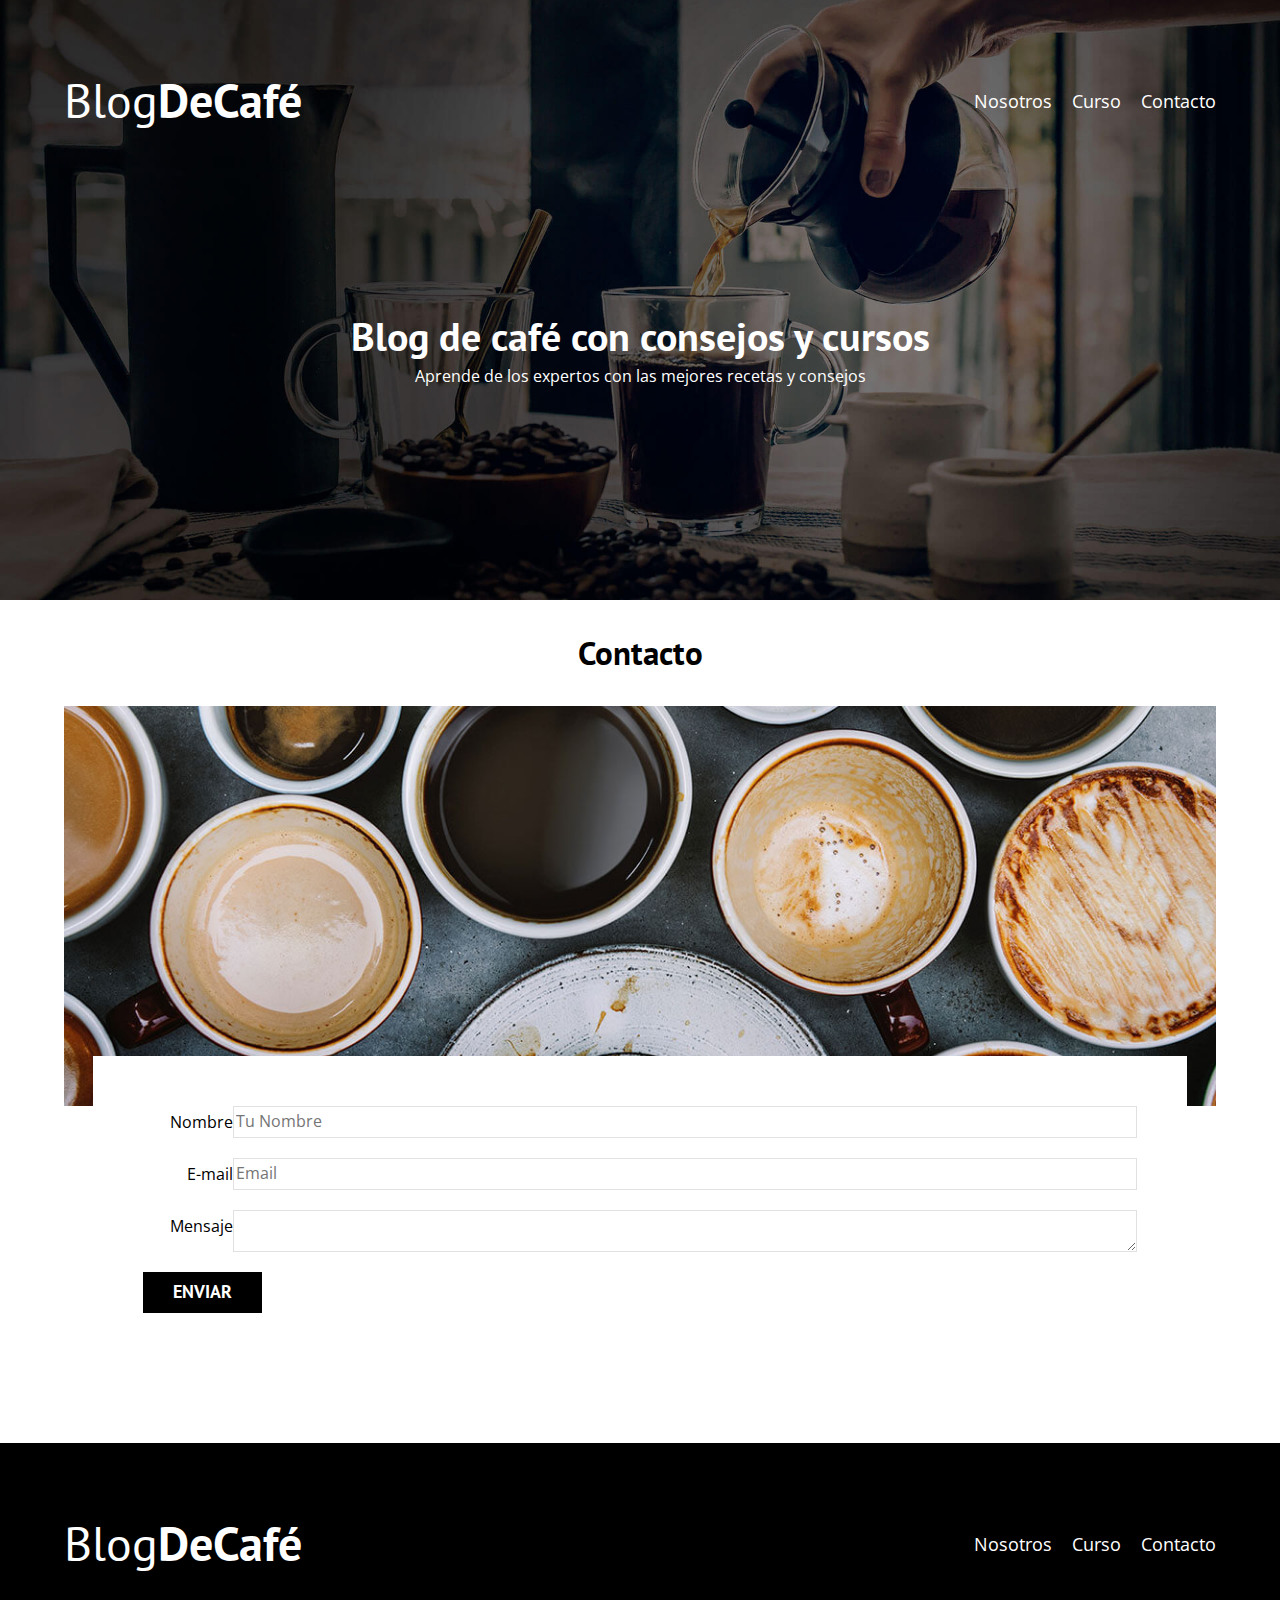
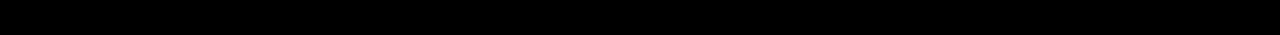
<file: contacto.html>
<!DOCTYPE html>
<html lang="en">
<head>
    <meta charset="UTF-8">
    <meta name="viewport" content="width=device-width, initial-scale=1.0">
    <title>café</title>
    <link rel="stylesheet" href="css/normalize.css">
    <link rel="preconnect" href="https://fonts.googleapis.com">
<link rel="preconnect" href="https://fonts.gstatic.com" crossorigin>
<link href="https://fonts.googleapis.com/css2?family=Krub:wght@400;700&family=Montserrat:ital@1&family=Open+Sans&family=PT+Sans:wght@400;700&family=Poppins:wght@100;200&family=Roboto+Flex:opsz,wght@8..144,100&family=Staatliches&display=swap" rel="stylesheet">
    <link rel="stylesheet" href="css/style.css">
</head>
<body>
    <header class="header">
        <div class="contenedor">
            <div class="barra">
                <a href="" class="logo" href="index.html"> 
                    <h1 class="logo__nombre">
                        Blog<span class="logo__bold">DeCafé</span>
                    </h1>
                </a>
                <nav class="navegacion">
                    <a href="nosotros.html" class="navegacion__enlace">Nosotros </a>
                    <a href="cursos.html" class="navegacion__enlace">Curso</a>
                    <a href="contacto.html" class="navegacion__enlace">Contacto</a>

                </nav>
            </div>
        </div>
        <div class="header__texto">
            <h2 class="no-margin">Blog de café con consejos y cursos</h2>
            <p class="no-margin">
                Aprende de los expertos con las mejores recetas y consejos
            </p>

        </div>
    </header>

    <!-- Inicio de la clase contenedor que tendrá todo  el contenido principal de nuestro blog -->
    <main class="contenedor">
        <h3 class="centrar-texto">Contacto</h3>
        
        <div class="contacto-bg"></div>
        <form  class="formulario">
            <div class="campo">
                <label class="campo__label" for="nombre">Nombre</label>
                <input class="campo__field" type="text" placeholder="Tu Nombre" id="nombre">
            </div>

            <div class="campo">
                <label class="campo__label" for="email">E-mail</label>
                <input class="campo__field" type="email" placeholder="Email" id="email">
            </div>

            <div class="campo">
                <label class="campo__label" for="Mensaje">Mensaje</label>
                <textarea class="campo__field campo__field--textarea id="Mensaje" ></textarea>
            </div>

            <div class="campo">
                <input type="submit" value="Enviar" class="boton boton--primario">
            </div>
        </form>
    </main>

    <!-- Fin del la clase del contenedor -->

    <footer class="footer">
        <div class="contenedor">
            <div class="barra">
                <a href="" class="logo" href="index.html"> 
                    <h1 class="logo__nombre">
                        Blog<span class="logo__bold">DeCafé</span>
                    </h1>
                </a>
                <nav class="navegacion">
                    <a href="nosotros.html" class="navegacion__enlace">Nosotros </a>
                    <a href="cursos.html" class="navegacion__enlace">Curso</a>
                    <a href="contacto.html" class="navegacion__enlace">Contacto</a>

                </nav>
            </div>
        </div>
            
    </footer>


    
</body>
</html>
</file>
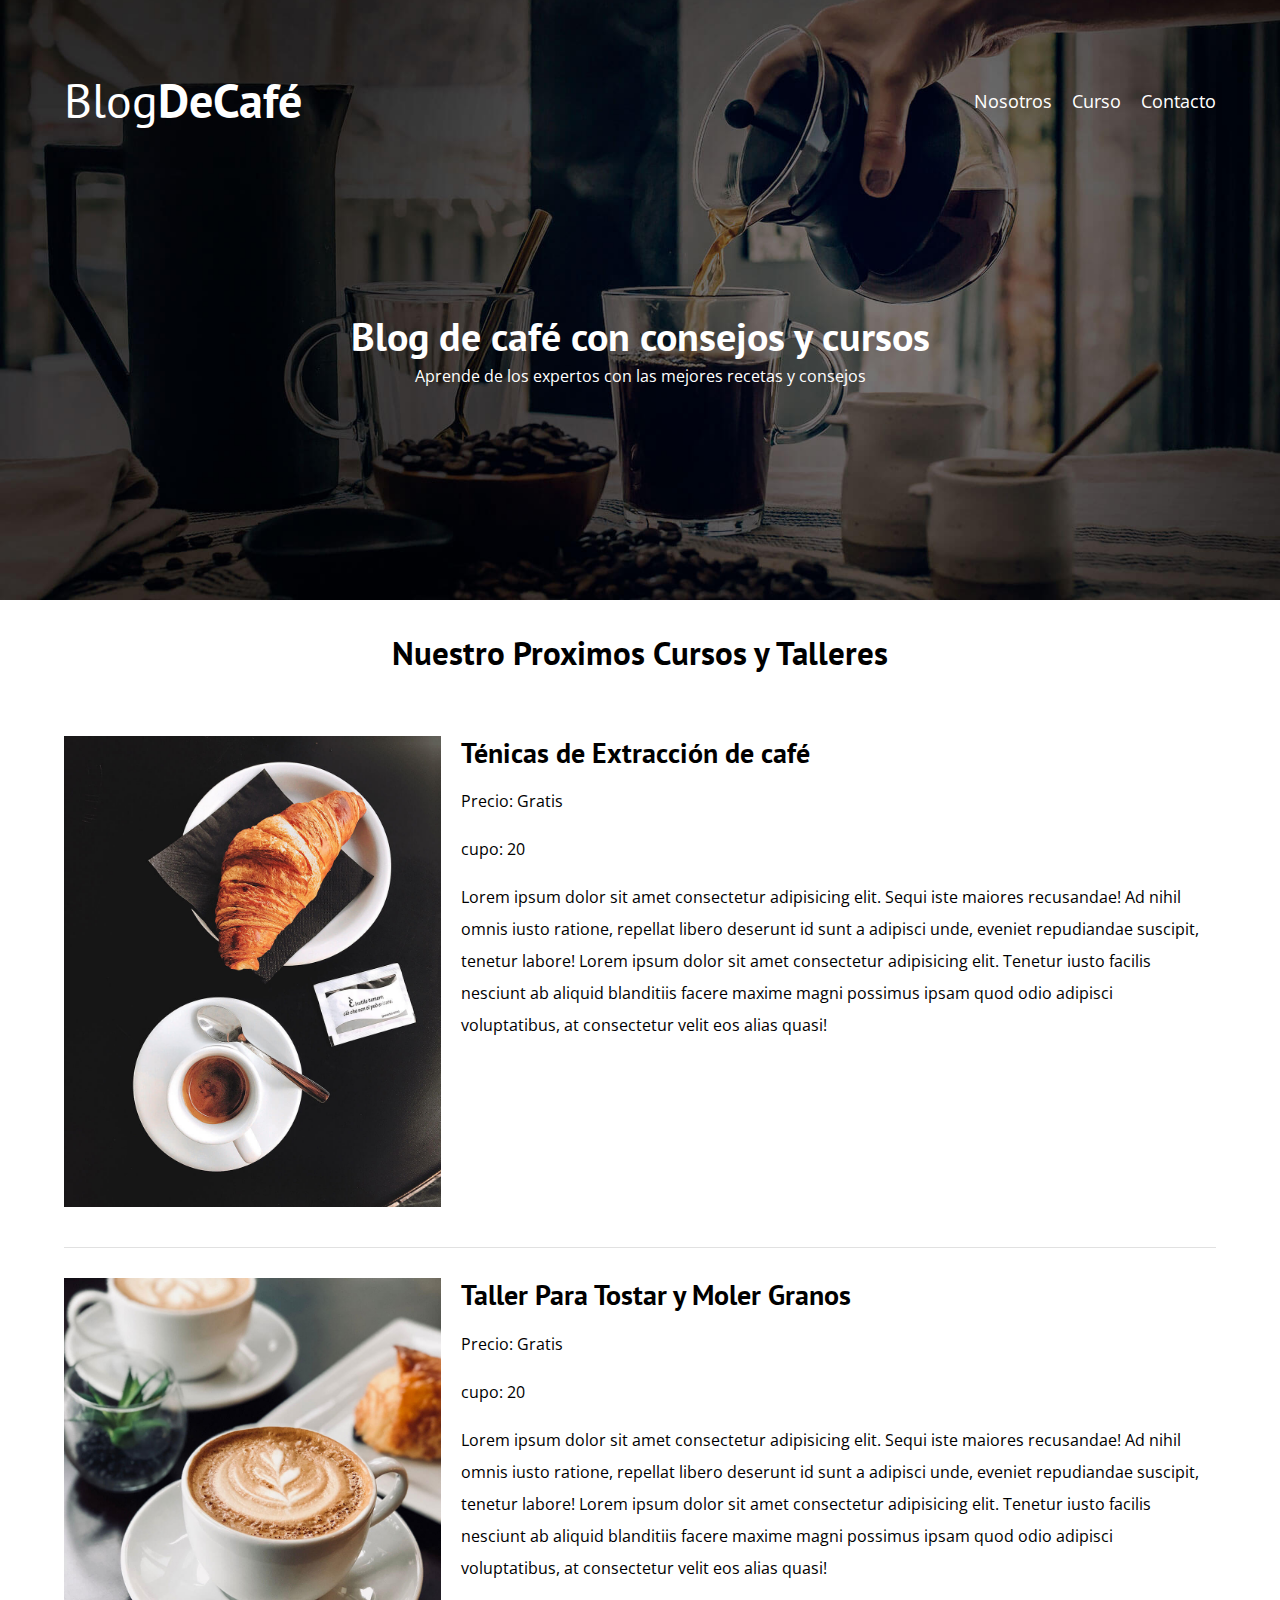
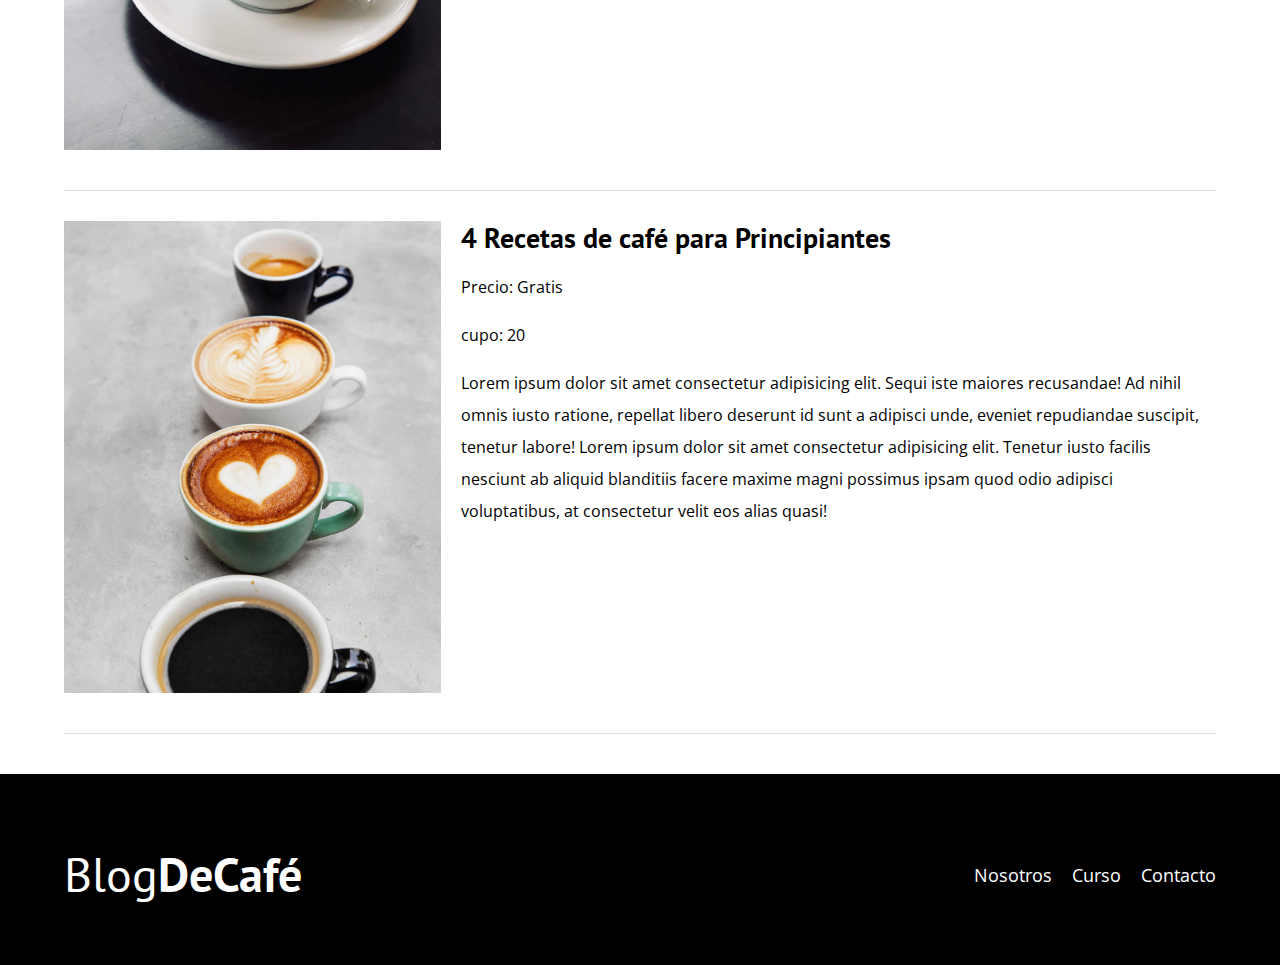
<file: cursos.html>
<!DOCTYPE html>
<html lang="en">
<head>
    <meta charset="UTF-8">
    <meta name="viewport" content="width=device-width, initial-scale=1.0">
    <title>café</title>
    <link rel="stylesheet" href="css/normalize.css">
    <link rel="preconnect" href="https://fonts.googleapis.com">
<link rel="preconnect" href="https://fonts.gstatic.com" crossorigin>
<link href="https://fonts.googleapis.com/css2?family=Krub:wght@400;700&family=Montserrat:ital@1&family=Open+Sans&family=PT+Sans:wght@400;700&family=Poppins:wght@100;200&family=Roboto+Flex:opsz,wght@8..144,100&family=Staatliches&display=swap" rel="stylesheet">
    <link rel="stylesheet" href="css/style.css">
</head>
<body>
    <header class="header">
        <div class="contenedor">
            <div class="barra">
                <a href="" class="logo" href="index.html"> 
                    <h1 class="logo__nombre">
                        Blog<span class="logo__bold">DeCafé</span>
                    </h1>
                </a>
                <nav class="navegacion">
                    <a href="nosotros.html" class="navegacion__enlace">Nosotros </a>
                    <a href="cursos.html" class="navegacion__enlace">Curso</a>
                    <a href="contacto.html" class="navegacion__enlace">Contacto</a>

                </nav>
            </div>
        </div>
        <div class="header__texto">
            <h2 class="no-margin">Blog de café con consejos y cursos</h2>
            <p class="no-margin">
                Aprende de los expertos con las mejores recetas y consejos
            </p>

        </div>
    </header>

    <!-- Inicio de la clase contenedor que tendrá todo  el contenido principal de nuestro blog -->
    <main class="contenedor">
        <h3 class="centrar-texto">Nuestro Proximos Cursos y Talleres </h3>
        <div class="curso">
            <div class="curso__imagen">
                <img src="img/curso1.jpg" alt="Imagen del curso">
            </div>
        
       
            <div class="curso__informacion">
                <h4 class="no-margin">Ténicas de Extracción de café</h4>
                 <p class="curso__label">Precio:
                    <span class="curso__info">Gratis</span>
                 </p>
                 <p class="curso__label">cupo:
                     <span class="curso__info">20</span>
                </p>
                 <p class="curso__descripcion">
                Lorem ipsum dolor sit amet consectetur adipisicing elit. Sequi iste maiores recusandae! Ad nihil omnis iusto ratione, repellat libero deserunt id sunt a adipisci unde, eveniet repudiandae suscipit, tenetur labore! Lorem ipsum dolor sit amet consectetur adipisicing elit. Tenetur iusto facilis nesciunt ab aliquid blanditiis facere maxime magni possimus ipsam quod odio adipisci voluptatibus, at consectetur velit eos alias quasi!
                </p>
            </div>    <!-- Cierre de la etiqueta Información -->
        </div> <!-- Cierre de la etiqueta curso -->

        
        <div class="curso">
            <div class="curso__imagen">
                <img src="img/curso2.jpg" alt="Imagen del curso">
            </div>
        
       
            <div class="curso__informacion">
                <h4 class="no-margin">Taller Para Tostar y Moler Granos</h4>
                 <p class="curso__label">Precio:
                    <span class="curso__info">Gratis</span>
                 </p>
                 <p class="curso__label">cupo:
                     <span class="curso__info">20</span>
                </p>
                 <p class="curso__descripcion">
                Lorem ipsum dolor sit amet consectetur adipisicing elit. Sequi iste maiores recusandae! Ad nihil omnis iusto ratione, repellat libero deserunt id sunt a adipisci unde, eveniet repudiandae suscipit, tenetur labore! Lorem ipsum dolor sit amet consectetur adipisicing elit. Tenetur iusto facilis nesciunt ab aliquid blanditiis facere maxime magni possimus ipsam quod odio adipisci voluptatibus, at consectetur velit eos alias quasi!
                </p>
            </div>    <!-- Cierre de la etiqueta Información -->
        </div> <!-- Cierre de la etiqueta curso -->


        <div class="curso">
            <div class="curso__imagen">
                <img src="img/curso3.jpg" alt="Imagen del curso">
            </div>
        
       
            <div class="curso__informacion">
                <h4 class="no-margin">4 Recetas de café para Principiantes</h4>
                 <p class="curso__label">Precio:
                    <span class="curso__info">Gratis</span>
                 </p>
                 <p class="curso__label">cupo:
                     <span class="curso__info">20</span>
                </p>
                 <p class="curso__descripcion">
                Lorem ipsum dolor sit amet consectetur adipisicing elit. Sequi iste maiores recusandae! Ad nihil omnis iusto ratione, repellat libero deserunt id sunt a adipisci unde, eveniet repudiandae suscipit, tenetur labore! Lorem ipsum dolor sit amet consectetur adipisicing elit. Tenetur iusto facilis nesciunt ab aliquid blanditiis facere maxime magni possimus ipsam quod odio adipisci voluptatibus, at consectetur velit eos alias quasi!
                </p>
            </div>    <!-- Cierre de la etiqueta Información -->
        </div> <!-- Cierre de la etiqueta curso -->


    </main>

    <!-- Fin del la clase del contenedor -->

    <footer class="footer">
        <div class="contenedor">
            <div class="barra">
                <a href="" class="logo" href="index.html"> 
                    <h1 class="logo__nombre">
                        Blog<span class="logo__bold">DeCafé</span>
                    </h1>
                </a>
                <nav class="navegacion">
                    <a href="nosotros.html" class="navegacion__enlace">Nosotros </a>
                    <a href="cursos.html" class="navegacion__enlace">Curso</a>
                    <a href="contacto.html" class="navegacion__enlace">Contacto</a>

                </nav>
            </div>
        </div>
            
    </footer>


    
</body>
</html>
</file>
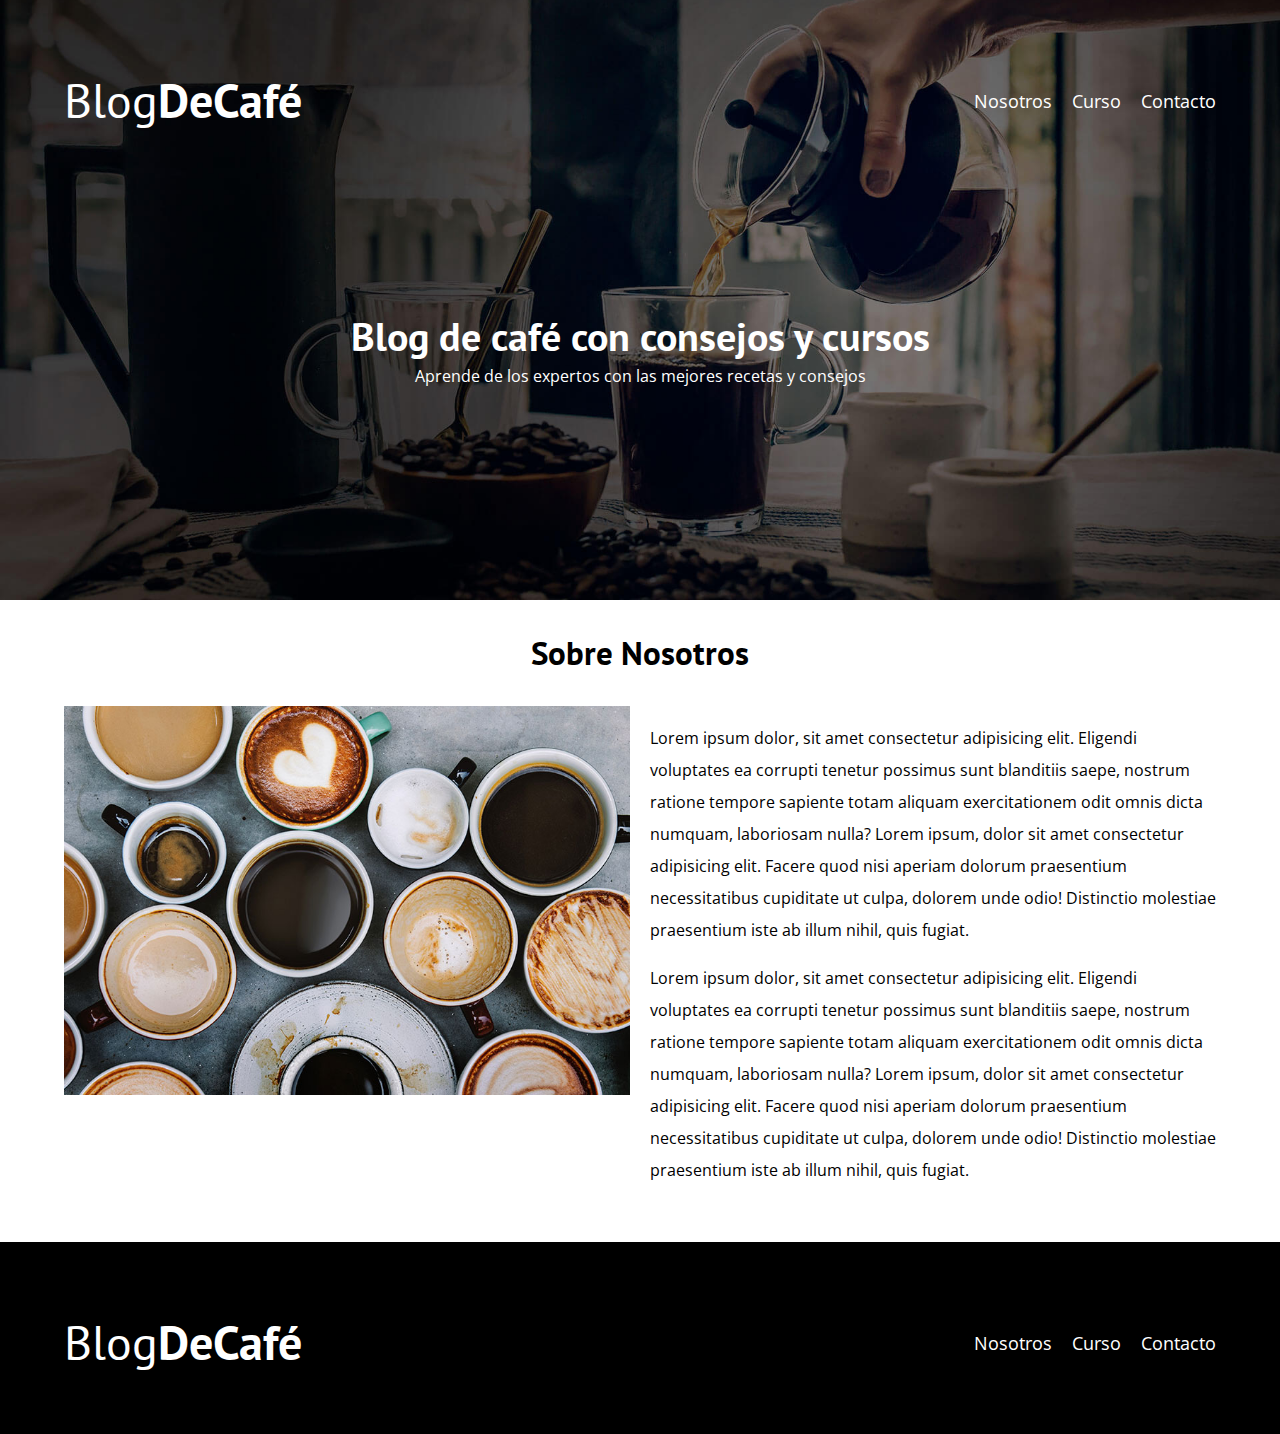
<file: entrada.html>
<!DOCTYPE html>
<html lang="en">
<head>
    <meta charset="UTF-8">
    <meta name="viewport" content="width=device-width, initial-scale=1.0">
    <title>café</title>
    <link rel="stylesheet" href="css/normalize.css">
    <link rel="preconnect" href="https://fonts.googleapis.com">
<link rel="preconnect" href="https://fonts.gstatic.com" crossorigin>
<link href="https://fonts.googleapis.com/css2?family=Krub:wght@400;700&family=Montserrat:ital@1&family=Open+Sans&family=PT+Sans:wght@400;700&family=Poppins:wght@100;200&family=Roboto+Flex:opsz,wght@8..144,100&family=Staatliches&display=swap" rel="stylesheet">
    <link rel="stylesheet" href="css/style.css">
</head>
<body>
    <header class="header">
        <div class="contenedor">
            <div class="barra">
                <a href="" class="logo" href="index.html"> 
                    <h1 class="logo__nombre">
                        Blog<span class="logo__bold">DeCafé</span>
                    </h1>
                </a>
                <nav class="navegacion">
                    <a href="nosotros.html" class="navegacion__enlace">Nosotros </a>
                    <a href="cursos.html" class="navegacion__enlace">Curso</a>
                    <a href="contactos.html" class="navegacion__enlace">Contacto</a>

                </nav>
            </div>
        </div>
        <div class="header__texto">
            <h2 class="no-margin">Blog de café con consejos y cursos</h2>
            <p class="no-margin">
                Aprende de los expertos con las mejores recetas y consejos
            </p>

        </div>
    </header>

    <!-- Inicio de la clase contenedor que tendrá todo  el contenido principal de nuestro blog -->
    <main class="contenedor">
        <h3 class="centrar-texto"> Sobre Nosotros</h3>
        <div class="sobre-nosotros">
            <div class="sobre-nosotros__imagen">
                <img src="img/nosotros.jpg" alt="Imagen nosotros">
            </div>
            <div class="sobre-nosotros__texto">
                <p>
                    Lorem ipsum dolor, sit amet consectetur adipisicing elit. Eligendi voluptates ea corrupti tenetur possimus sunt blanditiis saepe, nostrum ratione tempore sapiente totam aliquam exercitationem odit omnis dicta numquam, laboriosam nulla?
                    Lorem ipsum, dolor sit amet consectetur adipisicing elit. Facere quod nisi aperiam dolorum praesentium necessitatibus cupiditate ut culpa, dolorem unde odio! Distinctio molestiae praesentium iste ab illum nihil, quis fugiat.
                </p>

                <p>
                    Lorem ipsum dolor, sit amet consectetur adipisicing elit. Eligendi voluptates ea corrupti tenetur possimus sunt blanditiis saepe, nostrum ratione tempore sapiente totam aliquam exercitationem odit omnis dicta numquam, laboriosam nulla?
                    Lorem ipsum, dolor sit amet consectetur adipisicing elit. Facere quod nisi aperiam dolorum praesentium necessitatibus cupiditate ut culpa, dolorem unde odio! Distinctio molestiae praesentium iste ab illum nihil, quis fugiat.
                </p>
            </div>
        </div>
        
    </main>

    <!-- Fin del la clase del contenedor -->

    <footer class="footer">
        <div class="contenedor">
            <div class="barra">
                <a href="" class="logo" href="index.html"> 
                    <h1 class="logo__nombre">
                        Blog<span class="logo__bold">DeCafé</span>
                    </h1>
                </a>
                <nav class="navegacion">
                    <a href="nosotros.html" class="navegacion__enlace">Nosotros </a>
                    <a href="cursos.html" class="navegacion__enlace">Curso</a>
                    <a href="contactos.html" class="navegacion__enlace">Contacto</a>

                </nav>
            </div>
        </div>
            
    </footer>


    
</body>
</html>
</file>
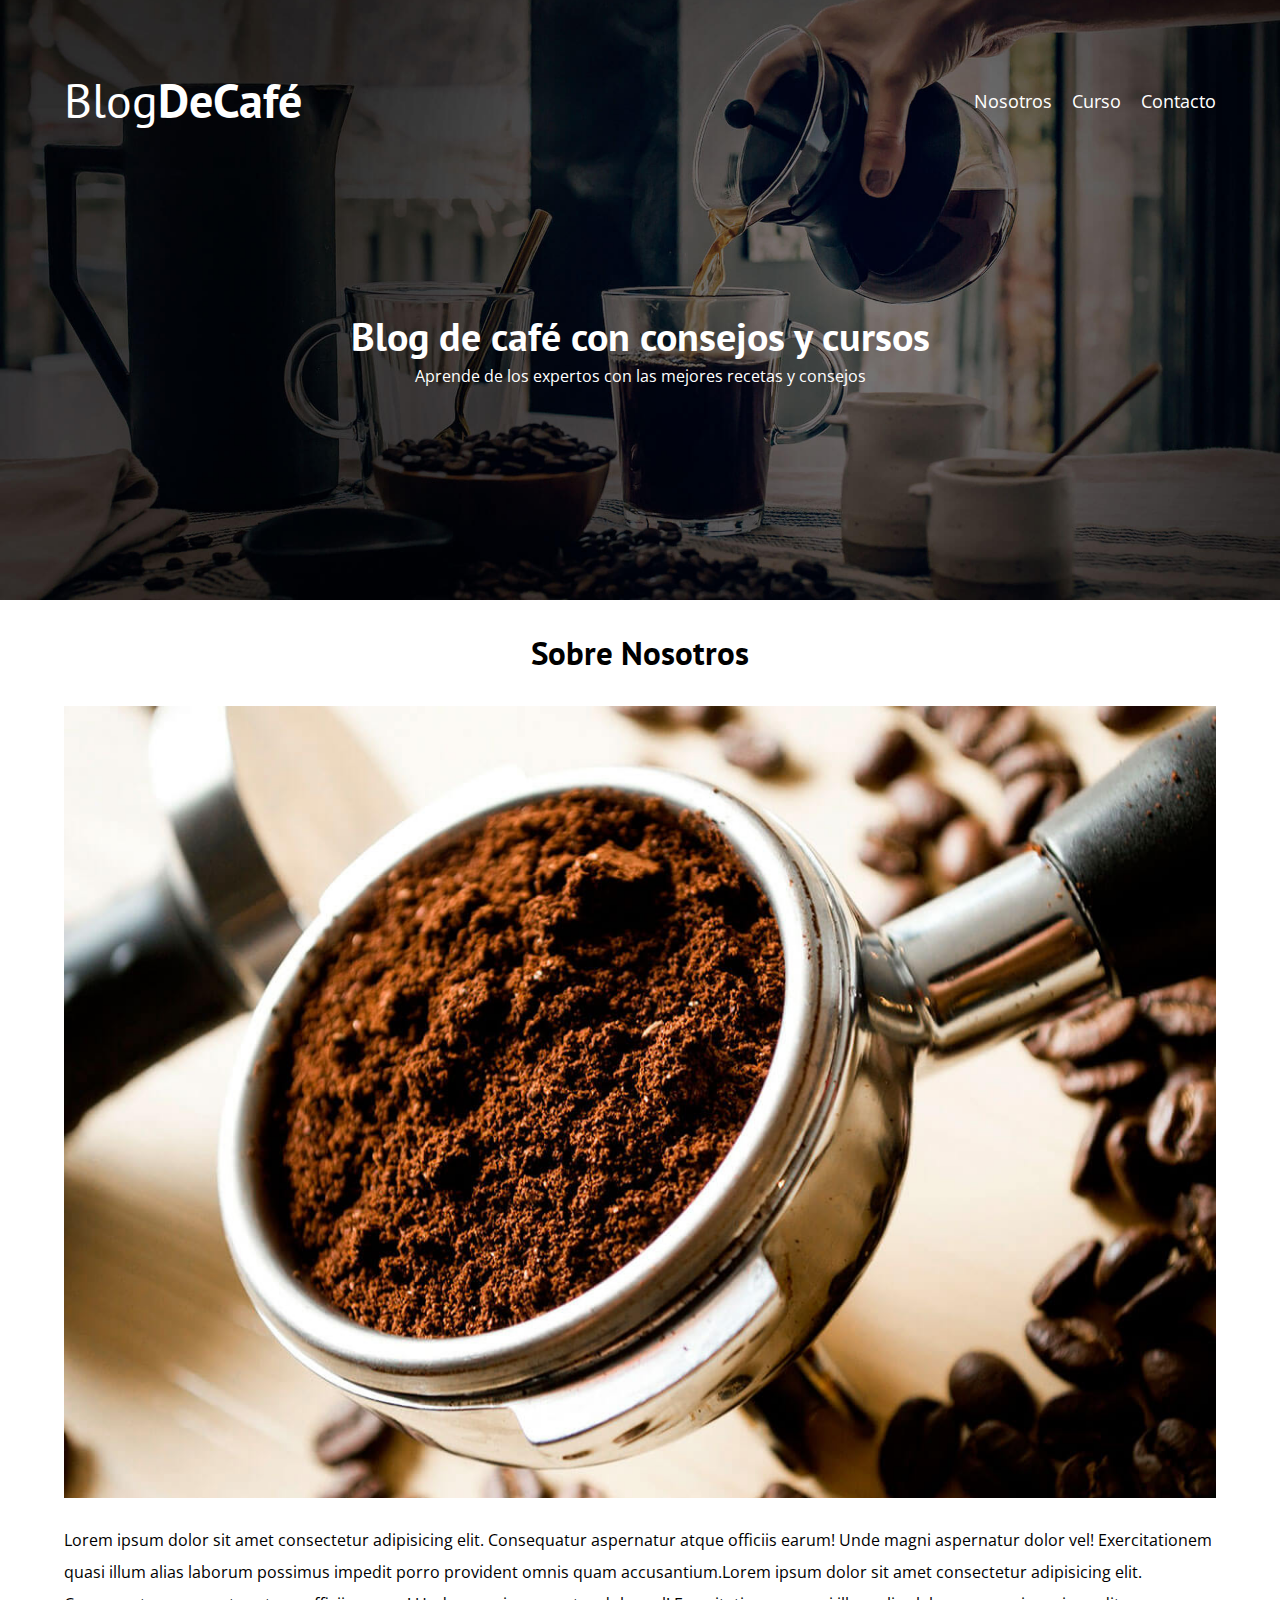
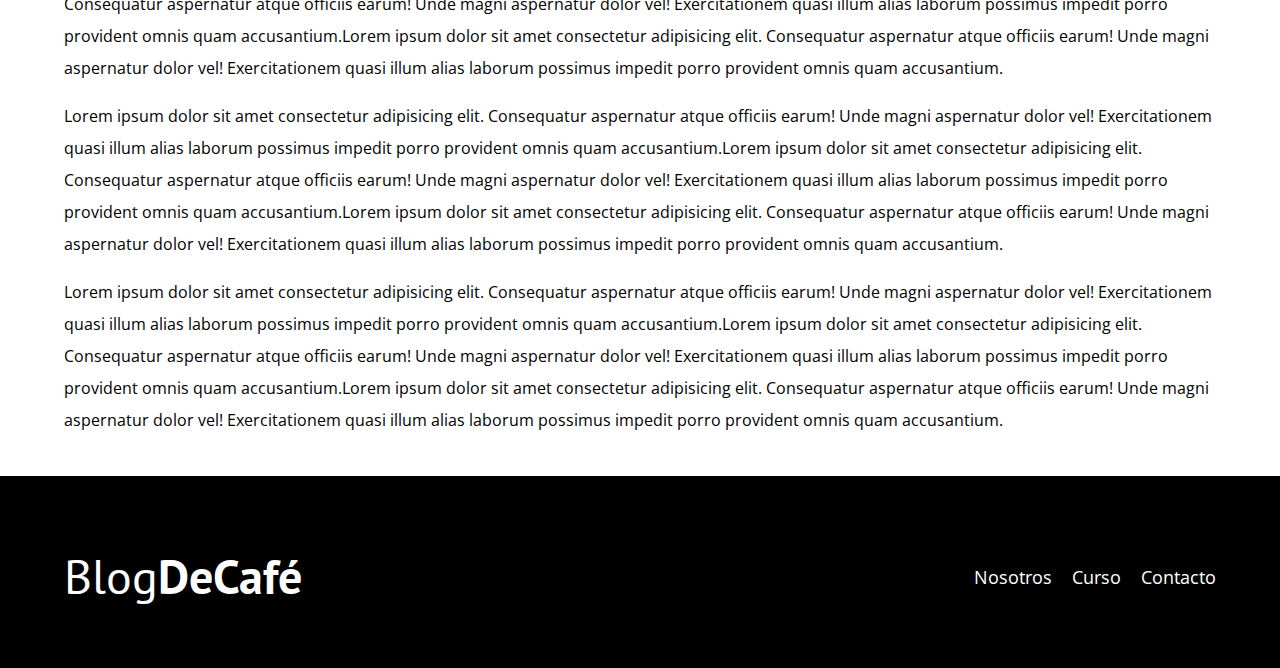
<file: nosotros.html>
<!DOCTYPE html>
<html lang="en">
<head>
    <meta charset="UTF-8">
    <meta name="viewport" content="width=device-width, initial-scale=1.0">
    <title>café</title>
    <link rel="stylesheet" href="css/normalize.css">
    <link rel="preconnect" href="https://fonts.googleapis.com">
<link rel="preconnect" href="https://fonts.gstatic.com" crossorigin>
<link href="https://fonts.googleapis.com/css2?family=Krub:wght@400;700&family=Montserrat:ital@1&family=Open+Sans&family=PT+Sans:wght@400;700&family=Poppins:wght@100;200&family=Roboto+Flex:opsz,wght@8..144,100&family=Staatliches&display=swap" rel="stylesheet">
    <link rel="stylesheet" href="css/style.css">
</head>
<body>
    <header class="header">
        <div class="contenedor">
            <div class="barra">
                <a href="" class="logo" href="index.html"> 
                    <h1 class="logo__nombre">
                        Blog<span class="logo__bold">DeCafé</span>
                    </h1>
                </a>
                <nav class="navegacion">
                    <a href="nosotros.html" class="navegacion__enlace">Nosotros </a>
                    <a href="cursos.html" class="navegacion__enlace">Curso</a>
                    <a href="contacto.html" class="navegacion__enlace">Contacto</a>

                </nav>
            </div>
        </div>
        <div class="header__texto">
            <h2 class="no-margin">Blog de café con consejos y cursos</h2>
            <p class="no-margin">
                Aprende de los expertos con las mejores recetas y consejos
            </p>

        </div>
    </header>

    <!-- Inicio de la clase contenedor que tendrá todo  el contenido principal de nuestro blog -->
    <main class="contenedor">
        <h3 class="centrar-texto"> Sobre Nosotros</h3>
        
        <img src="img/blog1.jpg" alt=" Imagen del blog">
        <p>Lorem ipsum dolor sit amet consectetur adipisicing elit. Consequatur aspernatur atque officiis earum! Unde magni aspernatur dolor vel! Exercitationem quasi illum alias laborum possimus impedit porro provident omnis quam accusantium.Lorem ipsum dolor sit amet consectetur adipisicing elit. Consequatur aspernatur atque officiis earum! Unde magni aspernatur dolor vel! Exercitationem quasi illum alias laborum possimus impedit porro provident omnis quam accusantium.Lorem ipsum dolor sit amet consectetur adipisicing elit. Consequatur aspernatur atque officiis earum! Unde magni aspernatur dolor vel! Exercitationem quasi illum alias laborum possimus impedit porro provident omnis quam accusantium.
        </p>
        <p>Lorem ipsum dolor sit amet consectetur adipisicing elit. Consequatur aspernatur atque officiis earum! Unde magni aspernatur dolor vel! Exercitationem quasi illum alias laborum possimus impedit porro provident omnis quam accusantium.Lorem ipsum dolor sit amet consectetur adipisicing elit. Consequatur aspernatur atque officiis earum! Unde magni aspernatur dolor vel! Exercitationem quasi illum alias laborum possimus impedit porro provident omnis quam accusantium.Lorem ipsum dolor sit amet consectetur adipisicing elit. Consequatur aspernatur atque officiis earum! Unde magni aspernatur dolor vel! Exercitationem quasi illum alias laborum possimus impedit porro provident omnis quam accusantium.
        </p>
        <p>Lorem ipsum dolor sit amet consectetur adipisicing elit. Consequatur aspernatur atque officiis earum! Unde magni aspernatur dolor vel! Exercitationem quasi illum alias laborum possimus impedit porro provident omnis quam accusantium.Lorem ipsum dolor sit amet consectetur adipisicing elit. Consequatur aspernatur atque officiis earum! Unde magni aspernatur dolor vel! Exercitationem quasi illum alias laborum possimus impedit porro provident omnis quam accusantium.Lorem ipsum dolor sit amet consectetur adipisicing elit. Consequatur aspernatur atque officiis earum! Unde magni aspernatur dolor vel! Exercitationem quasi illum alias laborum possimus impedit porro provident omnis quam accusantium.
        </p>
        
    </main>

    <!-- Fin del la clase del contenedor -->

    <footer class="footer">
        <div class="contenedor">
            <div class="barra">
                <a href="" class="logo" href="index.html"> 
                    <h1 class="logo__nombre">
                        Blog<span class="logo__bold">DeCafé</span>
                    </h1>
                </a>
                <nav class="navegacion">
                    <a href="nosotros.html" class="navegacion__enlace">Nosotros </a>
                    <a href="cursos.html" class="navegacion__enlace">Curso</a>
                    <a href="contacto.html" class="navegacion__enlace">Contacto</a>

                </nav>
            </div>
        </div>
            
    </footer>


    
</body>
</html>
</file>
<file: css/style.css>
:root{
    --fuenteHeading:'PT Sans', sans-serif; 
    --fuenteParrafos:'Open Sans', sans-serif;

    --primario: #784D3c;
    --gris: #e1e1e1;
    --blanco: #ffffff;
    --negro: #000000;

}

html{
    box-sizing: border-box;
    font-size: 62.5%; /* 1rem= 10px*/
}

*, *::before, *::after{
    box-sizing: inherit;
}

body{
    font-family: var(--fuenteParrafos);
    font-size: 1.6rem;
    line-height: 2;
}


/* estilos Globales*/
.contenedor{
    max-width: 120rem;
    width: 90%;
    width: min(90%, 120rem);
    margin: 0 auto;
}

a{
    text-decoration: none;
}

h1, h2, h3, h4{
    font-family: var(--fuenteHeading);
    line-height: 1.2;
}

h1{
    font-size: 4.8rem;
}

h2{
    font-size: 4rem;
}

h3{
    font-size: 3.3rem;
}

h4{
    font-size: 2.8rem;
}



img{
    max-width: 100%;
}

/* Utilidades*/

.no-margin{
    margin: 0;
}

.no-padding{
    padding: 0;
}

.centrar-texto{
    text-align: center;
}


/* Header */

.webp .header{
    background-image: url(../img/banner.jpg);
}

.no-webp .header{
    background-image: url(../img/banner.jpg);
}

.header{
    background-image: url(../img/banner.jpg);
    height: 60rem;
    background-size: cover;
    background-repeat: no-repeat;
    background-position: center center;
}

.header__texto{
    text-align: center;
    color: var(--blanco);
    margin-top: 5rem;
}

.barra{
    padding-top: 4rem;
}

@media  screen and (min-width: 768px){
    .header__texto{
        margin-top: 15rem;
    }
}


@media  screen and (min-width: 768px){
    .barra{
        display: flex;
        justify-content: space-between;
        align-items: center;
    }
}

.logo{
        color: var(--blanco);

}

.logo__nombre{
        font-weight: 400;
}


.logo__bold{
    font-weight: 700;
}

@media  screen and (min-width: 768px){
        .navegacion{
            display: flex;
            gap: 2rem;
        }

}

.navegacion__enlace{
    display: block;
    text-align: center;
    font-size: 1.8rem;
    color: var(--blanco);
}


@media  screen and (min-width: 768px){
    .contenedor-principal{
        display: grid;
        grid-template-columns: 2fr 1fr;
        column-gap: 4rem;
    }
}


.entrada{
    border-bottom: 1px solid var(--gris) ;
    margin-bottom: 2rem;
}

.entrada:last-of-type{
    border: none;
    margin-bottom: 0;
}

.boton{
    display: block;
    font-family: var(--fuenteHeading);
    color: var(--blanco);
    text-align: center;
    padding: 1rem 3rem;
    font-size: 1.8rem;
    text-transform: uppercase;
    font-weight: 700;
    margin-bottom: 2rem;
    border: none;

}

@media  screen and (min-width: 768px){
    .boton{
        display: inline-block;
    }
    
}

.boton:hover{
    cursor: pointer;
}
.boton--primario{
    background-color: var(--negro)
    
}

.boton--secundario{
    background-color: var(--primario);
}

.cursos{
    list-style: none;
}

.widget-curso{
    border-bottom: 1px solid var(--gris);
    margin-bottom: 2rem;
}

/* Esto servira siempre para el ultimo elemento*/
.widget-curso:last-of-type{
    border: none;
    margin-bottom: 0;
}


.widget-curso__label{
        font-family: var(--fuenteHeading);
        font-weight: 700;
}

.widget-curso__info{
        font-weight: normal;
}

.widget-curso__label,
.widget-curso__info{
    font-size: 2rem;
}


.footer{
    background-color: var(--negro);
    padding-bottom: 3rem;
    margin-top: 4rem;
}


/* Sobre Nosotros */  

@media  screen and (min-width: 768px){
        .sobre-nosotros{
            display: grid;
            grid-template-columns: repeat(2, 1fr);
            column-gap: 2rem ;
        }
}


/* Estilos de la pestaña Curso */

.curso{
   padding: 3rem 0;
   border-bottom: 1px solid var(--gris);

}

@media  screen and (min-width: 768px){
    .curso{
        display: grid;
        grid-template-columns: 1fr 2fr;
        column-gap: 2rem;
    }
}

.curos:last-of-type{
    border: none;
}


.widget-curso__label{
        font-family: var(--fuenteHeading);
        font-weight: 700;
}

.widget-curso__info{
        font-weight: normal;
}

.widget-curso__label,
.widget-curso__info{
    font-size: 2rem;
}


.contacto-bg{
    background-image: url(../img/contacto.jpg);
    height: 40rem;
    background-size: cover;

}


/* Estilos para el formulario */

.formulario{
    background-color: var(--blanco);
    margin: -5rem auto 0 auto;
    width: 95%;
    padding: 5rem;

}

.campo{
    display: flex;
    margin-bottom: 2rem;

}

.campo__label{
    flex: 0 0 9rem;
    text-align: right;

}

.campo__field{
    flex: 1;
    border: 1px solid var(--gris);
}

.campo__field--text{
    height: 20rem;

}
</file>
